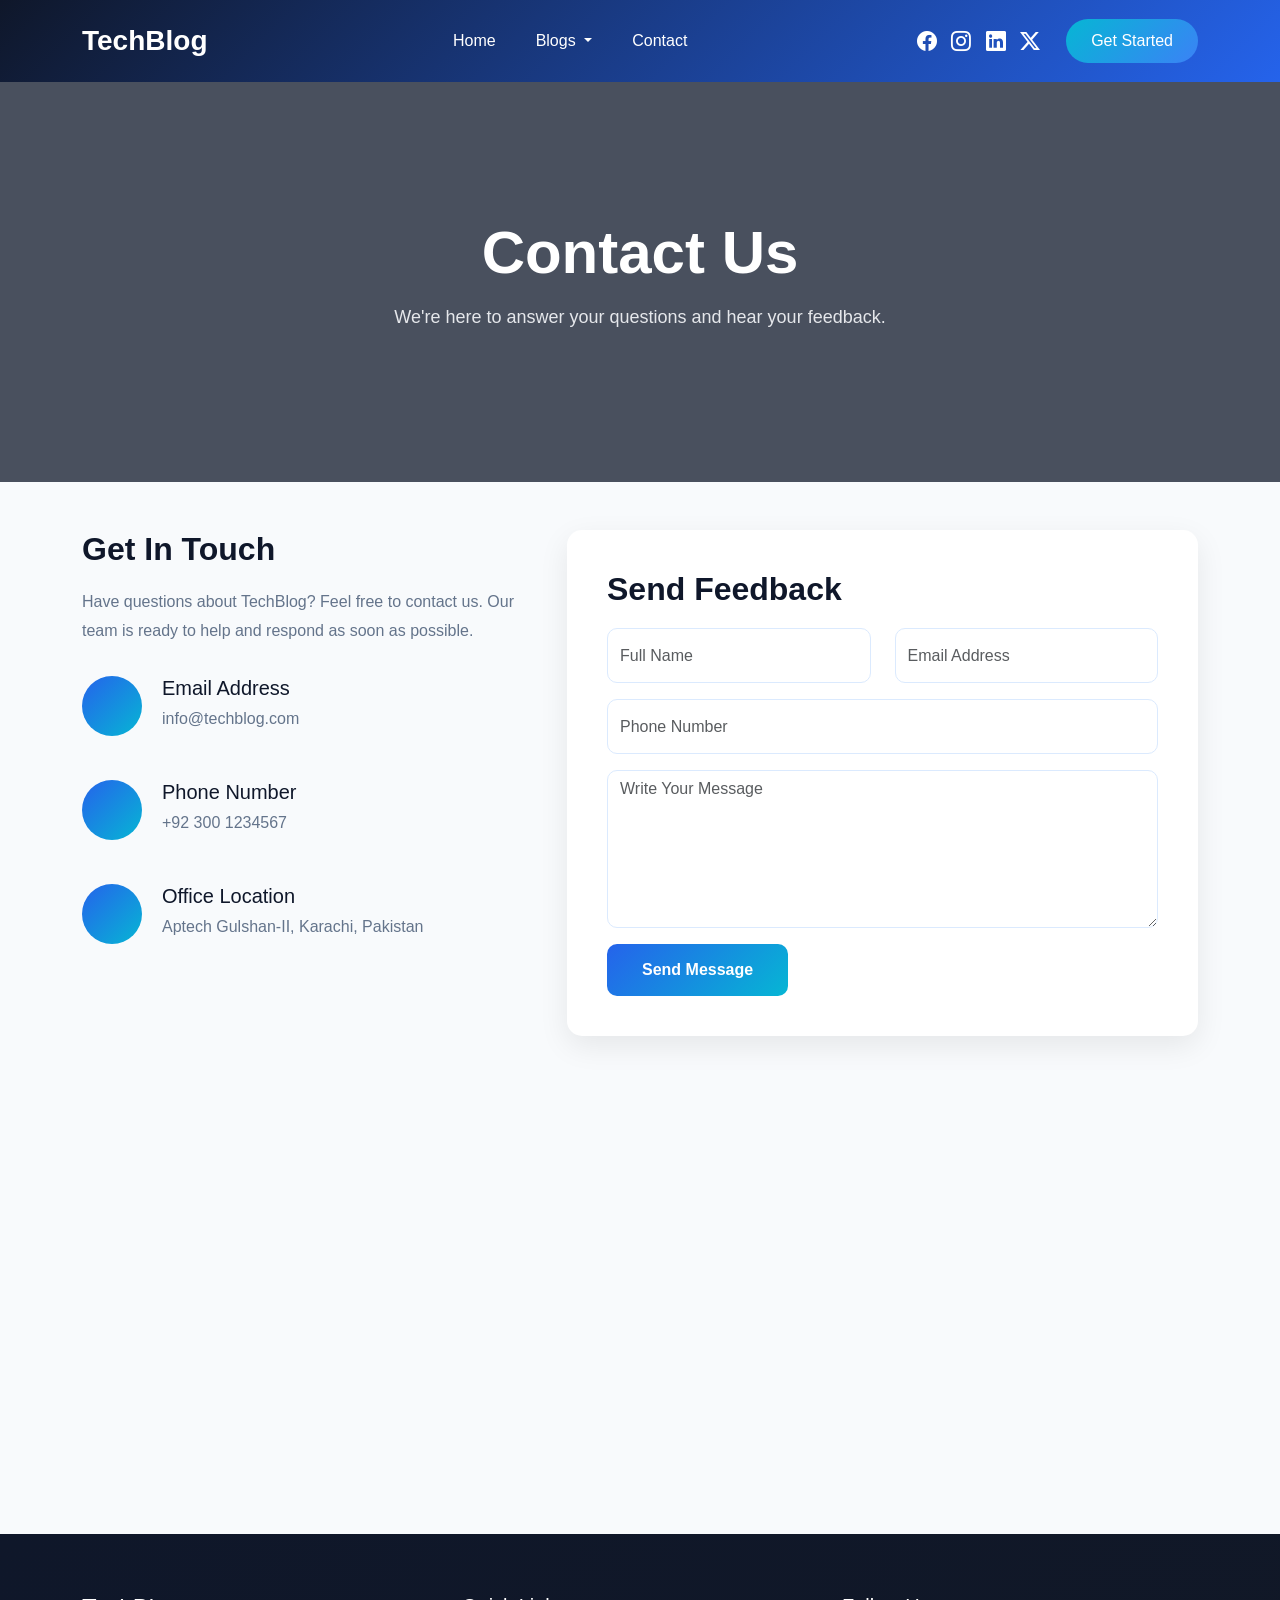
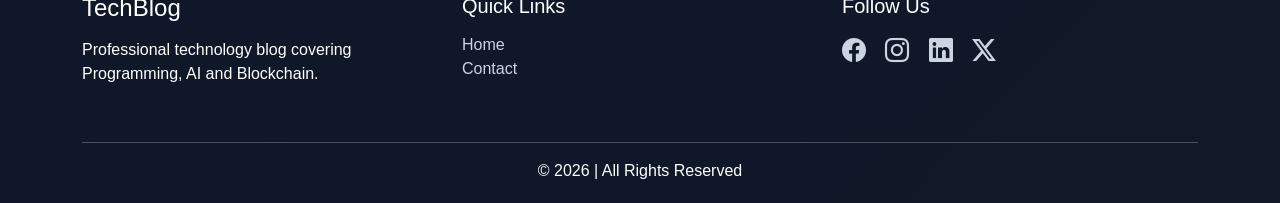
<file: contact.html>
<!DOCTYPE html>
<html lang="en">
<head>
<meta charset="UTF-8">
<meta name="viewport" content="width=device-width, initial-scale=1.0">
<meta name="description" content="Contact Techblog for programming support, coding queries, software development discussions, technical guidance, website feedback, and technology-related questions from developers and learners.
">
<meta name="description" content="Get in touch with Techblog for programming assistance, coding solutions, development advice, technology discussions, software insights, and valuable feedback from our community.
">
<title>TechBlog - smart Tech, simplified | Home Page</title>

<!-- Bootstrap -->
<link href="https://cdn.jsdelivr.net/npm/bootstrap@5.3.3/dist/css/bootstrap.min.css" rel="stylesheet">

<!-- Bootstrap Icons -->
<link rel="stylesheet" href="https://cdn.jsdelivr.net/npm/bootstrap-icons@1.11.3/font/bootstrap-icons.min.css">

<!-- Custom CSS -->
<link rel="stylesheet" href="style.css">
</head>
<body>

<!-- ================= NAVBAR ================= -->
 <header>
<nav class="navbar navbar-expand-lg navbar-dark custom-navbar sticky-top">
    <div class="container">

        <!-- Left Logo -->
        <a class="navbar-brand fw-bold fs-3" href="index.html">
            TechBlog
        </a>

        <button class="navbar-toggler" type="button" data-bs-toggle="collapse" data-bs-target="#navbarContent">
            <span class="navbar-toggler-icon"></span>
        </button>

        <!-- Center Menu -->
        <div class="collapse navbar-collapse justify-content-center" id="navbarContent">
            <ul class="navbar-nav gap-lg-4">

                <li class="nav-item">
                    <a class="nav-link active" href="index.html">Home</a>
                </li>

                <li class="nav-item dropdown">
                    <a class="nav-link dropdown-toggle" href="#" data-bs-toggle="dropdown">
                        Blogs
                    </a>

                    <ul class="dropdown-menu">
                        <li>
                            <a class="dropdown-item" href="Blog/programming.html">
                                Programming
                            </a>
                        </li>

                        <li>
                            <a class="dropdown-item" href="Blog/ai.html">
                                Artificial Intelligence
                            </a>
                        </li>

                        <li>
                            <a class="dropdown-item" href="Blog/blockchain.html">
                                Blockchain
                            </a>
                        </li>
                    </ul>
                </li>

                <li class="nav-item">
                    <a class="nav-link" href="contact.html">
                        Contact
                    </a>
                </li>

            </ul>
        </div>

        <!-- Right Side -->
        <div class="d-none d-lg-flex align-items-center gap-3">

            <div class="social-icons">
                <a href="#"><i class="bi bi-facebook"></i></a>
                <a href="#"><i class="bi bi-instagram"></i></a>
                <a href="#"><i class="bi bi-linkedin"></i></a>
                <a href="#"><i class="bi bi-twitter-x"></i></a>
            </div>

            <a href="#" class="btn btn-gradient">
                Get Started
            </a>

        </div>

    </div>
</nav>
</header>



<!-- Contact Banner Start -->
<section class="contact-banner">
    <div class="overlay"></div>
    <div class="container">
        <div class="banner-content text-center">
            <h1>Contact Us</h1>
            <p>We're here to answer your questions and hear your feedback.</p>
        </div>
    </div>
</section>
<!-- Contact Banner End -->


<!-- Contact Section Start -->
<section class="contact-section py-5">
    <main>
    <div class="container">
        <div class="row g-5">

            <!-- Contact Info -->
            <div class="col-lg-5">
                <div class="contact-info">

                    <h2>Get In Touch</h2>

                    <p>
                        Have questions about TechBlog? Feel free to contact us.
                        Our team is ready to help and respond as soon as possible.
                    </p>

                    <div class="info-box">
                        <i class="fas fa-envelope"></i>
                        <div>
                            <h5>Email Address</h5>
                            <p>info@techblog.com</p>
                        </div>
                    </div>

                    <div class="info-box">
                        <i class="fas fa-phone-alt"></i>
                        <div>
                            <h5>Phone Number</h5>
                            <p>+92 300 1234567</p>
                        </div>
                    </div>

                    <div class="info-box">
                        <i class="fas fa-map-marker-alt"></i>
                        <div>
                            <h5>Office Location</h5>
                            <p>Aptech Gulshan-II, Karachi, Pakistan</p>
                        </div>
                    </div>

                </div>
            </div>
            <!-- Feedback Form -->
            <div class="col-lg-7">
                <div class="contact-form">

                    <h2>Send Feedback</h2>

                    <form method="post">

                        <div class="row">

                            <div class="col-md-6 mb-3">
                                <input type="text" class="form-control" placeholder="Full Name" name="fullname" required>
                            </div>

                            <div class="col-md-6 mb-3">
                                <input type="email" class="form-control" placeholder="Email Address" required name="email">
                            </div>

                            <div class="col-12 mb-3">
                                <input type="text" class="form-control" name="number" placeholder="Phone Number" >
                            </div>


                            <div class="col-12 mb-3">
                                <textarea class="form-control" rows="6" name="message" placeholder="Write Your Message" required></textarea>
                            </div>

                            <div class="col-12">
                                <button type="submit" name="submit" class="btn-contact">
                                    Send Message
                                </button>
                            </div>

                        </div>

                    </form>

                </div>
            </div>

        </div>
    </div>
    </main>
</section>
<!-- Contact Section End -->


<!-- Google Map Section Start -->
<section class="map-section">
    <iframe
        src="https://maps.google.com/maps?q=Aptech%20Gulshan%20II%20Karachi&t=&z=15&ie=UTF8&iwloc=&output=embed"
        width="100%"
        height="450"
        style="border:0;"
        allowfullscreen=""
        loading="lazy">
    </iframe>
</section>
<!-- Google Map Section End -->


<!-- ================= FOOTER ================= -->

<footer class="footer">

    <div class="container">

        <div class="row">

            <div class="col-lg-4 mb-4">
                <h4>TechBlog</h4>
                <p>
                    Professional technology blog covering Programming,
                    AI and Blockchain.
                </p>
            </div>

            <div class="col-lg-4 mb-4">
                <h5>Quick Links</h5>
                <ul class="list-unstyled">
                    <li><a href="index.html">Home</a></li>
                    <li><a href="contact.html">Contact</a></li>
                </ul>
            </div>

            <div class="col-lg-4 mb-4">
                <h5>Follow Us</h5>

                <div class="footer-social">
                    <a href="#"><i class="bi bi-facebook"></i></a>
                    <a href="#"><i class="bi bi-instagram"></i></a>
                    <a href="#"><i class="bi bi-linkedin"></i></a>
                    <a href="#"><i class="bi bi-twitter-x"></i></a>
                </div>
            </div>

        </div>

        <hr>

        <div class="text-center">
            © 2026 | All Rights Reserved
        </div>

    </div>

</footer>

<script src="https://cdn.jsdelivr.net/npm/bootstrap@5.3.3/dist/js/bootstrap.bundle.min.js"></script>

</body>
</html>
</file>
<file: style.css>
/* ================= GENERAL ================= */

body{
    font-family: 'Segoe UI', sans-serif;
    overflow-x:hidden;
    background:#f8fafc;
}

/* ================= NAVBAR ================= */

.custom-navbar{
    background: linear-gradient(135deg,#0f172a,#2563eb);
    padding:15px 0;
}

.nav-link{
    color:white !important;
    font-weight:500;
    transition:.3s;
}

.nav-link:hover{
    color:#a5f3fc !important;
}

.social-icons a{
    color:white;
    font-size:20px;
    margin-right:10px;
    transition:.3s;
}

.social-icons a:hover{
    color:#38bdf8;
}

.btn-gradient{
    background:linear-gradient(135deg,#06b6d4,#3b82f6);
    color:white;
    border:none;
    padding:10px 25px;
    border-radius:30px;
    transition:.4s;
}

.btn-gradient:hover{
    transform:translateY(-3px);
    color:white;
}

/* ================= SLIDER ================= */

.slider-img{
    height:450px;
    object-fit:cover;
}

.carousel-caption{
    background:rgba(0,0,0,.45);
    padding:20px;
    border-radius:10px;
}

/* ================= SECTION ================= */

.section-title{
    font-weight:700;
    color:#0f172a;
}

/* ================= BLOG CARDS ================= */

.blog-card{
    background:white;
    border-radius:20px;
    overflow:hidden;
    box-shadow:0 10px 30px rgba(0,0,0,.08);
    transition:.4s;
}

.blog-card:hover{
    transform:translateY(-10px);
}

.blog-card img{
    width:100%;
    height:220px;
    object-fit:cover;
}

/* ================= BANNER ================= */

.banner-section{
    background:url('https://images.unsplash.com/photo-1516321318423-f06f85e504b3')
    center center/cover;
    height:420px;
    position:relative;
}

.banner-overlay{
    background:rgba(0,0,0,.60);
    width:100%;
    height:100%;
    display:flex;
    justify-content:center;
    align-items:center;
}

.banner-overlay h2{
    color:white;
    font-size:3rem;
    font-weight:700;
}

.banner-overlay p{
    color:#ddd;
    font-size:18px;
}

/* ================= FOOTER ================= */

.footer{
    background:linear-gradient(135deg,#0f172a,#111827);
    color:white;
    padding:60px 0 20px;
}

.footer h4,
.footer h5{
    margin-bottom:15px;
}

.footer a{
    color:#cbd5e1;
    text-decoration:none;
}

.footer a:hover{
    color:white;
}

.footer-social a{
    font-size:24px;
    margin-right:15px;
}

/* ================= ANIMATIONS ================= */

.blog-card,
.btn-gradient{
    animation:fadeUp 1s ease;
}

@keyframes fadeUp{

    from{
        opacity:0;
        transform:translateY(40px);
    }

    to{
        opacity:1;
        transform:translateY(0);
    }
}

/* ================= RESPONSIVE ================= */

@media(max-width:768px){

    .slider-img{
        height:350px;
    }

    .banner-overlay h2{
        font-size:2rem;
    }

    .banner-section{
        height:350px;
    }

}



/* =================================== HERO BANNER =================================== */ .programming-hero{ height:450px; background:url('https://images.unsplash.com/photo-1515879218367-8466d910aaa4?w=1600'); background-size:cover; background-position:center; position:relative; } .hero-overlay{ width:100%; height:100%; background:rgba(0,0,0,.65); display:flex; justify-content:center; align-items:center; text-align:center; } .programming-hero h1{ color:#fff; font-size:3.5rem; font-weight:700; margin-bottom:15px; } .programming-hero p{ color:#ddd; max-width:700px; margin:auto; font-size:18px; } /* =================================== BLOG WRAPPER =================================== */ .blog-wrapper{ background:#fff; padding:80px 0; } .blog-wrapper h2{ color:#0f172a; margin-top:35px; margin-bottom:15px; font-weight:700; } .blog-wrapper h3{ color:#1e293b; margin-top:20px; margin-bottom:10px; } .blog-wrapper p{ line-height:1.9; color:#475569; margin-bottom:20px; } .blog-wrapper ul{ margin-bottom:25px; } .blog-wrapper ul li{ margin-bottom:10px; } /* =================================== BLOG META =================================== */ .blog-meta{ display:flex; flex-wrap:wrap; gap:20px; color:#64748b; margin-bottom:20px; font-size:14px; } .blog-meta i{ color:#2563eb; } /* =================================== SHARE ICONS =================================== */ .share-icons{ margin-bottom:25px; } .share-icons a{ display:inline-flex; width:45px; height:45px; align-items:center; justify-content:center; background:#eff6ff; color:#2563eb; border-radius:50%; margin-right:10px; transition:.3s; } .share-icons a:hover{ background:#2563eb; color:#fff; transform:translateY(-4px); } /* =================================== QUOTE BOX =================================== */ .quote-box{ background:#eff6ff; border-left:5px solid #2563eb; padding:25px; margin:35px 0; border-radius:10px; font-size:18px; font-style:italic; color:#1e293b; } /* =================================== SIDEBAR =================================== */ .sidebar-box{ background:#fff; padding:25px; border-radius:20px; box-shadow:0 10px 30px rgba(0,0,0,.08); } .sidebar-box h4{ margin-bottom:20px; color:#0f172a; } .sidebar-box ul{ list-style:none; padding:0; } .sidebar-box ul li{ margin-bottom:12px; } .sidebar-box ul li a{ color:#334155; transition:.3s; } .sidebar-box ul li a:hover{ color:#2563eb; } /* =================================== TAGS =================================== */ .tags span{ display:inline-block; padding:8px 15px; background:#e0f2fe; border-radius:30px; margin:5px; color:#0369a1; font-size:14px; } /* =================================== RELATED POSTS =================================== */ .related-card{ background:#fff; border-radius:20px; overflow:hidden; box-shadow:0 10px 30px rgba(0,0,0,.08); transition:.4s; height:100%; } .related-card:hover{ transform:translateY(-8px); } .related-card img{ width:100%; height:220px; object-fit:cover; } .related-card h5{ font-weight:600; margin-bottom:15px; } /* =================================== CTA SECTION =================================== */ .cta-section{ background:linear-gradient(135deg,#2563eb,#06b6d4); padding:90px 0; text-align:center; color:#fff; } .cta-section h2{ font-size:2.5rem; margin-bottom:15px; font-weight:700; } .cta-section p{ margin-bottom:25px; font-size:18px; } .cta-section .btn{ padding:12px 30px; border-radius:30px; font-weight:600; }



/* Banner */
.contact-banner{
    position:relative;
    background:url('https://images.unsplash.com/photo-1587560699334-cc4ff634909a?q=80&w=1470&auto=format&fit=crop&ixlib=rb-4.1.0&ixid=M3wxMjA3fDB8MHxwaG90by1wYWdlfHx8fGVufDB8fHx8fA%3D%3D') center center/cover;
    height:400px;
    display:flex;
    align-items:center;
    justify-content:center;
}

.contact-banner .overlay{
    position:absolute;
    inset:0;
    background:rgba(15,23,42,0.75);
}

.banner-content{
    position:relative;
    z-index:2;
    color:#fff;
}

.banner-content h1{
    font-size:60px;
    font-weight:700;
    margin-bottom:15px;
}

.banner-content p{
    font-size:18px;
    color:#e5e7eb;
}

/* Contact Section */
.contact-section{
    background:#f8fafc;
}

.contact-info h2,
.contact-form h2{
    color:#0f172a;
    font-weight:700;
    margin-bottom:20px;
}

.contact-info p{
    color:#64748b;
    line-height:1.8;
}

.info-box{
    display:flex;
    align-items:flex-start;
    gap:20px;
    margin-top:30px;
}

.info-box i{
    width:60px;
    height:60px;
    background:linear-gradient(135deg,#2563eb,#06b6d4);
    color:#fff;
    border-radius:50%;
    display:flex;
    align-items:center;
    justify-content:center;
    font-size:22px;
}

.info-box h5{
    color:#0f172a;
    margin-bottom:5px;
}

/* Contact Form */
.contact-form{
    background:#fff;
    padding:40px;
    border-radius:15px;
    box-shadow:0 10px 30px rgba(0,0,0,0.08);
}

.form-control{
    height:55px;
    border:1px solid #dbeafe;
    border-radius:10px;
}

textarea.form-control{
    height:auto;
}

.form-control:focus{
    border-color:#2563eb;
    box-shadow:none;
}

.btn-contact{
    background:linear-gradient(135deg,#2563eb,#06b6d4);
    color:#fff;
    border:none;
    padding:14px 35px;
    border-radius:10px;
    font-weight:600;
    transition:0.3s ease;
}

.btn-contact:hover{
    background:linear-gradient(135deg,#06b6d4,#3b82f6);
    color:#fff;
    transform:translateY(-3px);
}

/* Map */
.map-section iframe{
    display:block;
}
</file>
